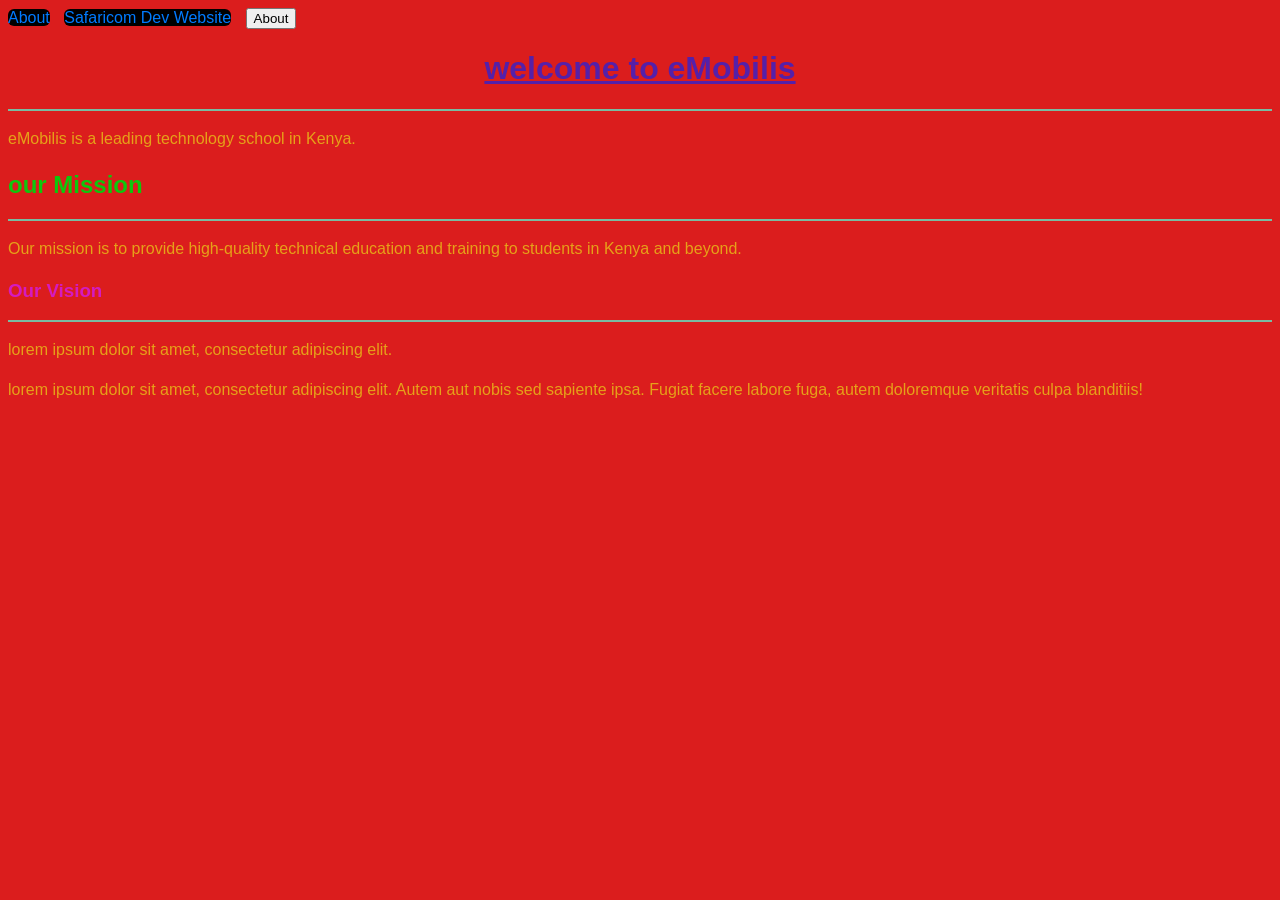
<file: index.html>
<!DOCTYPE html>
<html lang="en">
<head>
    <meta charset="UTF-8">
    <meta name="viewport" content="width=device-width, initial-scale=1.0">
    <title>Home</title>
    <link rel="stylesheet" href="assets/styles/main.css">
</head>
<body>
    <a href="about.html">About</a>
    <a href="https://developer.safaricom.co.ke" target="_blank">Safaricom Dev Website</a>
    <button onclick="location.href='about.html'">About</button>
    <h1>welcome to eMobilis</h1>
    <hr>
    <p>eMobilis is a leading technology school in Kenya.</p>
    <h2>our Mission</h2>
    <hr>
    <p>Our mission is to provide high-quality technical education and training to students in Kenya and beyond.</p>
    <h3>Our Vision</h3>
    <hr>
    <p>lorem ipsum dolor sit amet, consectetur adipiscing elit.</p>
    <p>lorem ipsum dolor sit amet, consectetur adipiscing elit. Autem aut nobis sed sapiente ipsa. Fugiat facere labore fuga, autem doloremque veritatis culpa blanditiis!</p>
</body>
</html>
</file>
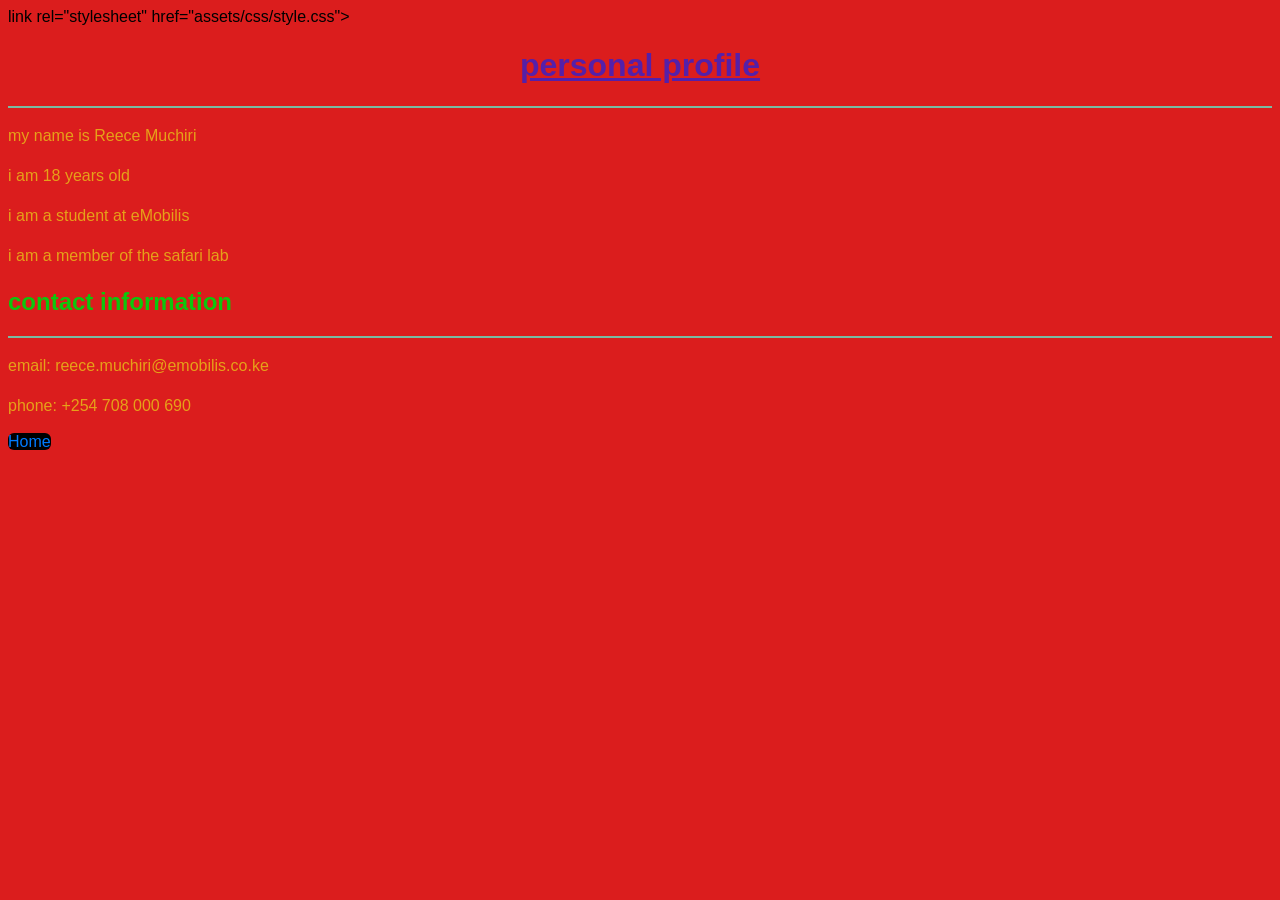
<file: about.html>
<!DOCTYPE html>
<html lang="en">
<head>
    <meta charset="UTF-8">
    <meta name="viewport" content="width=device-width, initial-scale=1.0">
    <title>personal profile</title>
    <link rel="stylesheet" href="assets/styles/main.css">
    link rel="stylesheet" href="assets/css/style.css"> 
</head>
<body>
    <h1>personal profile</h1>
    <hr>
    <p>my name is Reece Muchiri</p>
    <p>i am 18 years old</p>
    <p>i am a student at eMobilis</p>
    <p>i am a member of the safari lab</p>
    <h2>contact information</h2>
    <hr>
    <p>email: reece.muchiri@emobilis.co.ke</p>
    <p>phone: +254 708 000 690</p>
    <a href="index.html"> Home</a>
</body>
</html>
</file>
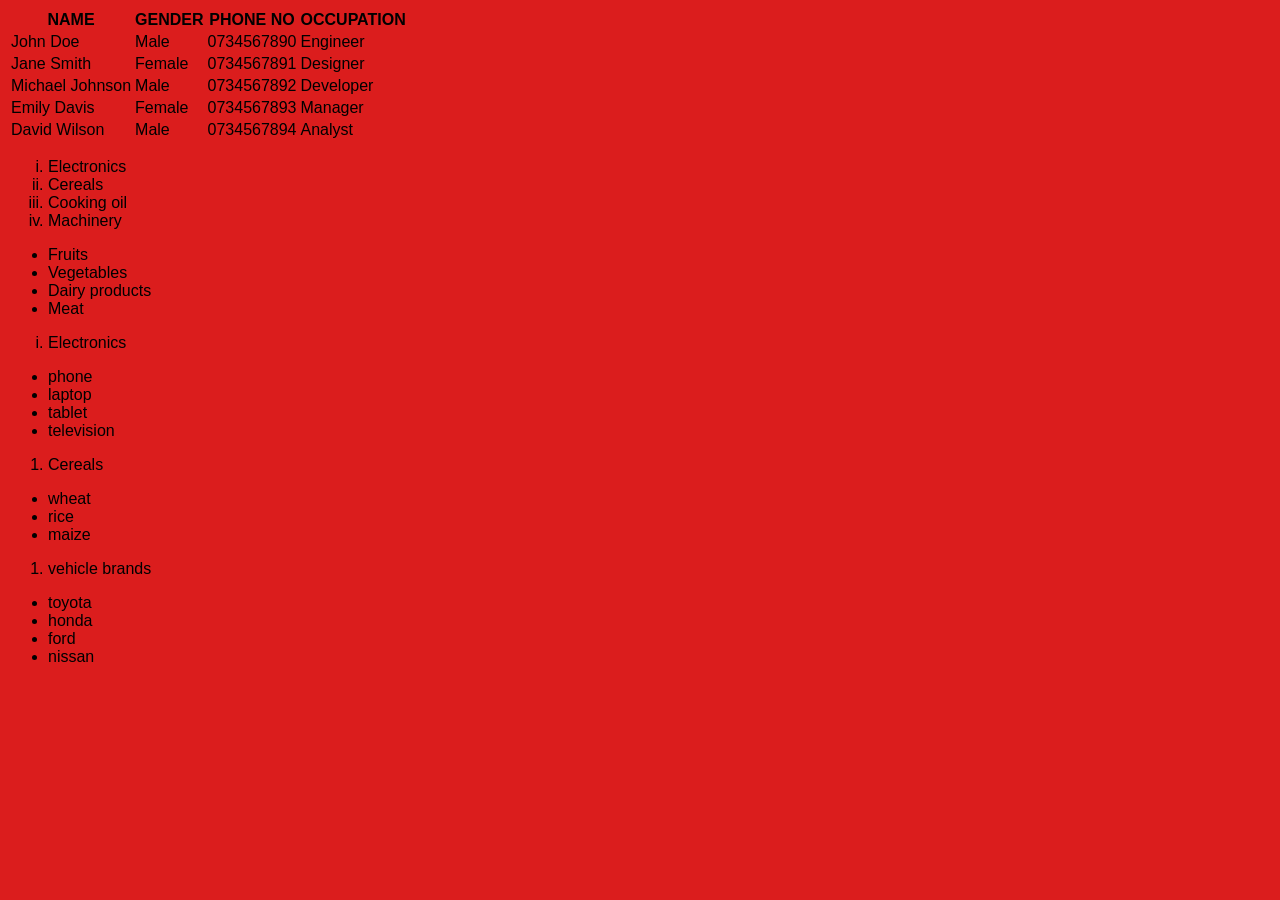
<file: contact.html>
<!DOCTYPE html>
<html lang="en">
<head>
    <meta charset="UTF-8">
    <meta name="viewport" content="width=device-width, initial-scale=1.0">
    <title>Contact</title>
    <link rel="stylesheet" href="assets/styles/main.css">
</head>
<body>
    <table>
        <thead>
            <tr>
                <th>NAME</th>
                <th>GENDER</th>
                <th>PHONE NO</th>
                <th>OCCUPATION</th>
            </tr>
        </thead>
        <tbody>
            <tr>
                <td>John Doe</td>
                <td>Male</td>
                <td>0734567890</td>
                <td>Engineer</td>
            </tr>
            <tr>
                <td>Jane Smith</td> 
                <td>Female</td>
                <td>0734567891</td>
                <td>Designer</td>
            </tr>
            <tr>
                <td>Michael Johnson</td>
                <td>Male</td>
                <td>0734567892</td>
                <td>Developer</td>
            </tr>
             
            <tr>
                <td>Emily Davis</td>
                <td>Female</td>
                <td>0734567893</td>
                <td>Manager</td>
            </tr>
             <tr>
                <td>David Wilson</td>
                <td>Male</td>
                <td>0734567894</td>
                <td>Analyst</td>
            </tr>
        </tbody>
    </table>
    <ol type="i">
        <li>Electronics</li>
        <li>Cereals</li>
        <li>Cooking oil</li>
        <li>Machinery</li>
    </ol>
    <ul>
        <li>Fruits</li>
        <li>Vegetables</li>
        <li>Dairy products</li>
        <li>Meat</li>
    </ul>
    <ol type="i">
        <li>Electronics</li>
    </ol>
    <ul>
        <li>phone</li>
        <li>laptop</li>
        <li>tablet</li>
        <li>television</li>
    </ul>
    <ol type="iii">
        <li>Cereals</li>
    </ol>
    <ul>
        <li>wheat</li>
        <li>rice</li>
        <li>maize</li>
    </ul>
    <ol type="iv">
        <li>vehicle brands</li>
    </ol>
    <ul>
        <li>toyota</li>
        <li>honda</li>
        <li>ford</li>
        <li>nissan</li>
    </ul>
</body>
</html>
</file>
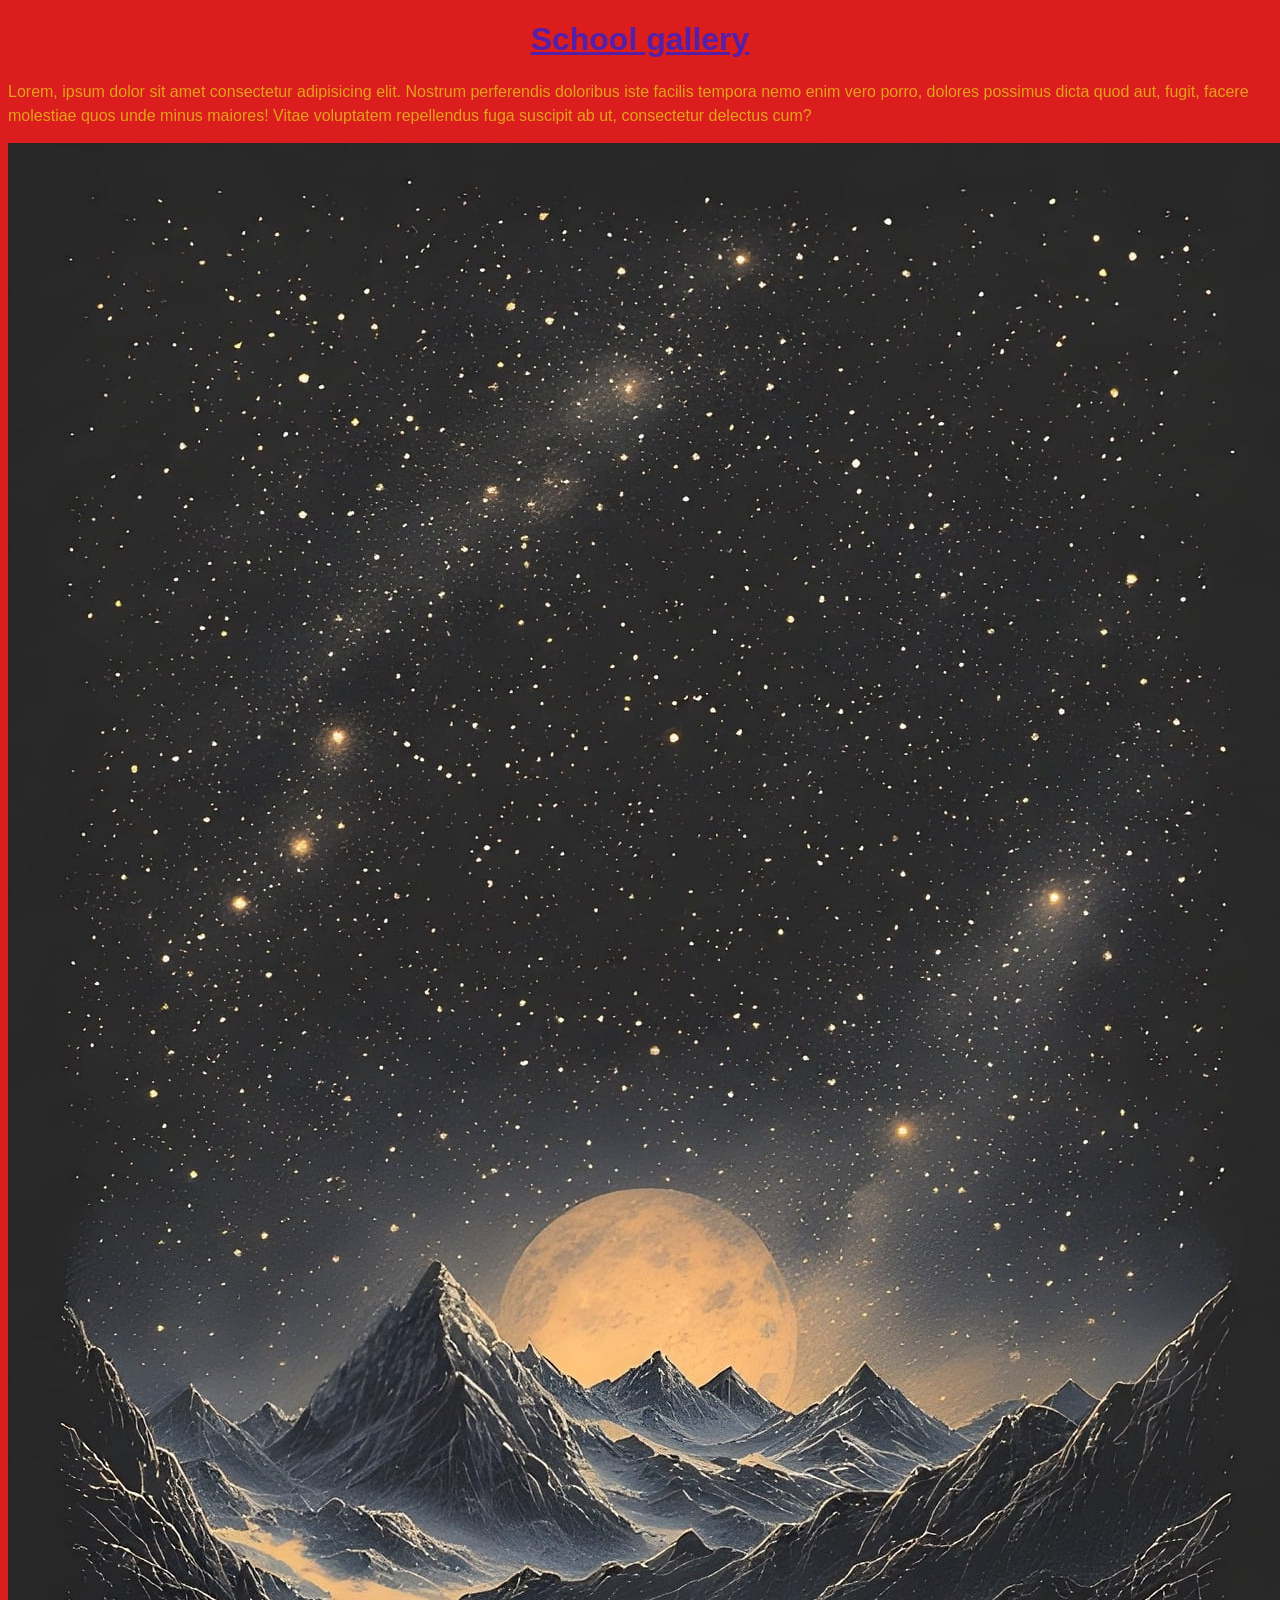
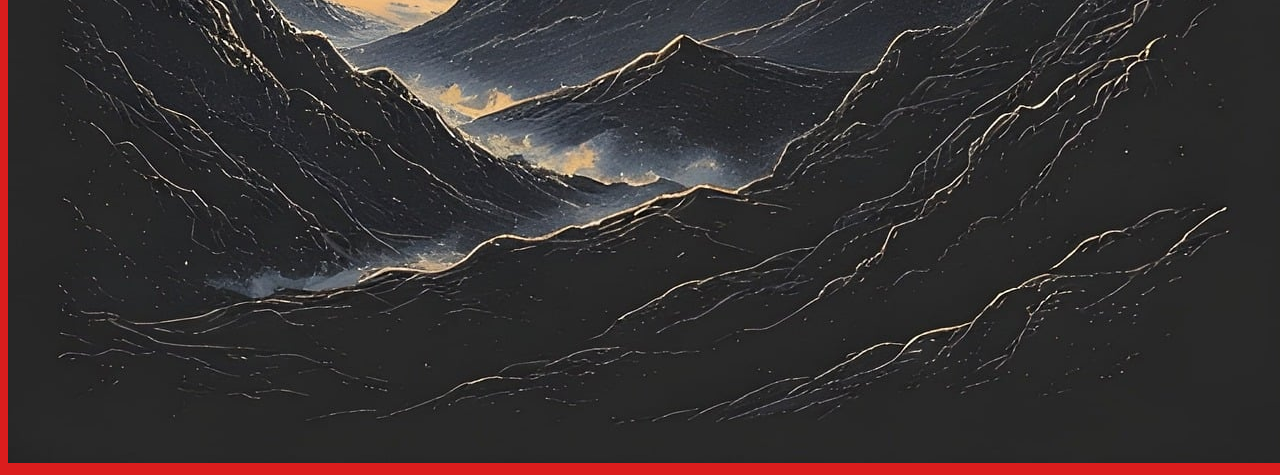
<file: gallery.html>
<!DOCTYPE html>
<html lang="en">
<head>
    <meta charset="UTF-8">
    <meta name="viewport" content="width=device-width, initial-scale=1.0">
    <title>gallery</title>
    <link rel="stylesheet" href="assets/styles/main.css">
</head>
<body>
    <h1>School gallery</h1>
    <p>Lorem, ipsum dolor sit amet consectetur adipisicing elit. Nostrum perferendis doloribus iste facilis tempora nemo enim vero porro, dolores possimus dicta quod aut, fugit, facere molestiae quos unde minus maiores! Vitae voluptatem repellendus fuga suscipit ab ut, consectetur delectus cum?</p>
    <img src="assets/images/charliethe80skid-minimalist-9850076_1920.jpg" alt="" >
    
</body>
</html>
</file>
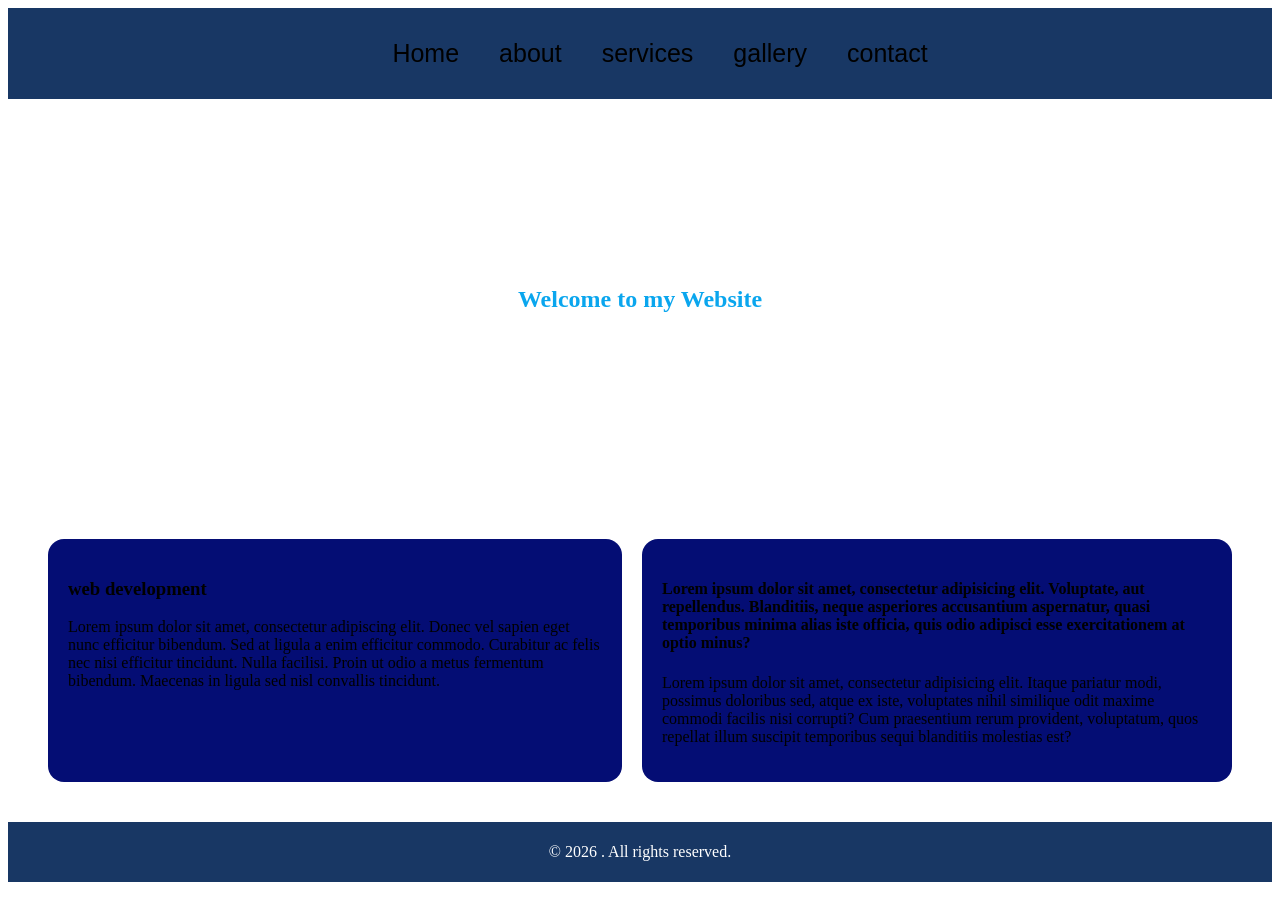
<file: landing.html>
<!DOCTYPE html>
<html lang="en">
<head>
    <meta charset="UTF-8">
    <meta name="viewport" content="width=device-width, initial-scale=1.0">
    <title>home</title>
    <style>
        nav{
            background-color: #183764;
            padding: 15px;
        }
        nav ul{
            list-style-type: none;
            display: flex;
            justify-content: center;
    
        }
       nav ul li{
    
    
            margin: 0 20px;

        }
        nav ul li a{
            text-decoration: none;
            color: rgb(0, 0, 0);
            font-size: 25px;
            font-weight: thick;
            font-family: 'Segoe UI', Tahoma, Geneva, Verdana, sans-serif;
        }
        nav ul li a:hover{
            color: #0aa6ee;
        }
        .hero{
            height: 400px;
            background-image: url('https://images.unsplash.com/photo-1579548122080-c35fd6820ecb?w=600&auto=format&fit=crop&q=60&ixlib=rb-4.1.0&ixid=M3wxMjA3fDB8MHxzZWFyY2h8MTh8fGRhcmslMjBibHVlJTIwaW1hZ2VzfGVufDB8fDB8fHww');
            background-size: cover;
            background-position: center;
            display: flex;
            justify-content: center;
            align-items: center;
            text-align: center;
            color: #0aa6ee;
        }
        .content{
            display: flex;
            padding: 40px;
            gap: 20px;
        }
        .column{
            background-color: #040d74;
            padding: 20px;
            border-radius: 16px;
        }
        footer{
            background-color: #183764;
            text-align: center;
            padding: 5px;
            color: white;
        }
    </style>
</head>
<body>
    <nav>
        <ul>
            <li><a href="">Home</a></li>
            <li><a href="">about</a></li>
           <li><a href="">services</a></li>
            <li><a href="">gallery</a></li>
            <li><a href="">contact</a></li>

        </ul>
    </nav>
    <section class="hero">
        <h1>Welcome to my Website</h1>
    </section>
    <section class="content">
        <div class="column">
        <h3>web development</h3>
        <p>Lorem ipsum dolor sit amet, consectetur adipiscing elit. Donec vel sapien eget nunc efficitur bibendum. Sed at ligula a enim efficitur commodo. Curabitur ac felis nec nisi efficitur tincidunt. Nulla facilisi. Proin ut odio a metus fermentum bibendum. Maecenas in ligula sed nisl convallis tincidunt.</p>
        </div>
        <div class="column">
        <h4>Lorem ipsum dolor sit amet, consectetur adipisicing elit. Voluptate, aut repellendus. Blanditiis, neque asperiores accusantium aspernatur, quasi temporibus minima alias iste officia, quis odio adipisci esse exercitationem at optio minus?</h4>
        <p>Lorem ipsum dolor sit amet, consectetur adipisicing elit. Itaque pariatur modi, possimus doloribus sed, atque ex iste, voluptates nihil similique odit maxime commodi facilis nisi corrupti? Cum praesentium rerum provident, voluptatum, quos repellat illum suscipit temporibus sequi blanditiis molestias est?</p>
        </div>
    </section>
    <footer>
        <p>&copy; 2026 . All rights reserved.</p>
    </footer>
</body>
</html>
</file>
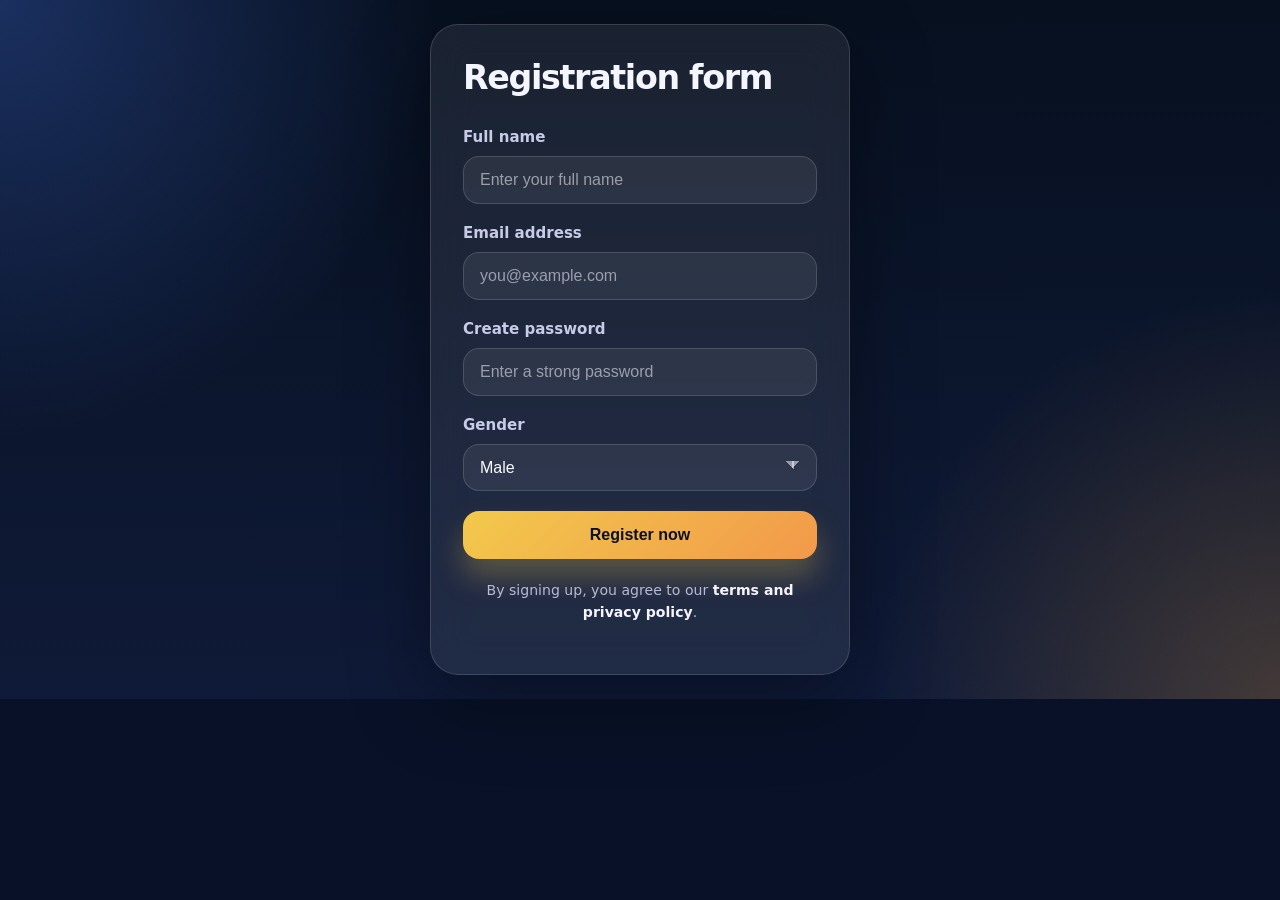
<file: signup.html>
<!DOCTYPE html>
<html lang="en">
<head>
    <meta charset="UTF-8">
    <meta name="viewport" content="width=device-width, initial-scale=1.0">
    <title>Sign Up</title>
    <style>
        :root {
            color-scheme: dark;
            font-family: Inter, system-ui, -apple-system, BlinkMacSystemFont, 'Segoe UI', sans-serif;
            background: #081127;
            color: #f4f5ff;
        }
        * {
            box-sizing: border-box;
        }
        html, body {
            min-height: 100%;
            margin: 0;
        }
        body {
            display: flex;
            justify-content: center;
            align-items: center;
            background: radial-gradient(circle at top left, rgba(68, 115, 232, 0.32), transparent 30%),
                        radial-gradient(circle at bottom right, rgba(249, 169, 53, 0.22), transparent 28%),
                        linear-gradient(180deg, #07101f 0%, #0f1a38 100%);
            padding: 24px;
        }
        .form-container {
            width: min(420px, 100%);
            padding: 36px 32px;
            border-radius: 28px;
            background: rgba(255, 255, 255, 0.08);
            border: 1px solid rgba(255, 255, 255, 0.14);
            box-shadow: 0 24px 80px rgba(0, 0, 0, 0.36);
            backdrop-filter: blur(20px);
        }
        .form-heading {
            margin-bottom: 32px;
        }
        .form-heading span {
            display: inline-block;
            margin-bottom: 12px;
            color: #d9c97a;
            font-size: 0.88rem;
            letter-spacing: 0.18em;
            text-transform: uppercase;
        }
        .form-heading h2 {
            margin: 0;
            font-size: clamp(2rem, 2.6vw, 2.4rem);
            letter-spacing: -0.04em;
            line-height: 1.05;
        }
        .form-heading p {
            margin: 14px 0 0;
            color: #d6d8f2;
            line-height: 1.75;
            font-size: 0.98rem;
        }
        .form-group {
            margin-bottom: 20px;
        }
        label {
            display: block;
            margin-bottom: 10px;
            color: #c8cbe8;
            font-size: 0.94rem;
            font-weight: 600;
        }
        input,
        select {
            width: 100%;
            padding: 14px 16px;
            border-radius: 16px;
            border: 1px solid rgba(255, 255, 255, 0.14);
            background: rgba(255, 255, 255, 0.07);
            color: #f8f9ff;
            font-size: 1rem;
            outline: none;
            transition: border-color 0.2s ease, box-shadow 0.2s ease, transform 0.2s ease;
        }
        input::placeholder {
            color: rgba(244, 245, 255, 0.55);
        }
        input:focus,
        select:focus {
            border-color: rgba(249, 169, 53, 0.95);
            box-shadow: 0 0 0 8px rgba(249, 169, 53, 0.14);
            transform: translateY(-1px);
        }
        select {
            appearance: none;
            background-image: linear-gradient(45deg, transparent 50%, rgba(255,255,255,0.5) 50%),
                              linear-gradient(135deg, rgba(255,255,255,0.5) 50%, transparent 50%);
            background-position: calc(100% - 22px) 16px, calc(100% - 16px) 16px;
            background-size: 8px 8px, 8px 8px;
            background-repeat: no-repeat;
        }
        button {
            width: 100%;
            padding: 15px 18px;
            border: none;
            border-radius: 16px;
            background: linear-gradient(135deg, #f2c94c 0%, #f2994a 100%);
            color: #081127;
            font-size: 1rem;
            font-weight: 700;
            cursor: pointer;
            box-shadow: 0 18px 30px rgba(242, 201, 76, 0.28);
            transition: transform 0.2s ease, filter 0.2s ease;
        }
        button:hover {
            transform: translateY(-2px);
            filter: brightness(1.05);
        }
        .form-note {
            margin-top: 20px;
            font-size: 0.88rem;
            color: #b7bbd7;
            text-align: center;
            line-height: 1.6;
        }
        .form-note strong {
            color: #f7f3ff;
        }
    </style>
</head>
<body>
    <div class="form-container">
        <div class="form-heading">
            <h2>Registration form</h2>
        </div>
        <form action="" novalidate>
            <div class="form-group">
                <label for="fullname">Full name</label>
                <input id="fullname" type="text" name="fullname" placeholder="Enter your full name" required>
            </div>
            <div class="form-group">
                <label for="email">Email address</label>
                <input id="email" type="email" name="email" placeholder="you@example.com" required>
            </div>
            <div class="form-group">
                <label for="password">Create password</label>
                <input id="password" type="password" name="password" placeholder="Enter a strong password" required>
            </div>
            <div class="form-group">
                <label for="gender">Gender</label>
                <select id="gender" name="gender">
                    <option value="male">Male</option>
                    <option value="female">Female</option>
                    <option value="other">Other</option>
                </select>
            </div>
            <button type="submit">Register now</button>
            <p class="form-note">By signing up, you agree to our <strong>terms and privacy policy</strong>.</p>
        </form>
    </div>
</body>
</html>
</file>
<file: assets/styles/main.css>
body{
    font-family: 'Arial', sans-serif;
    background-color: #db1d1d;
}
h1{
    color: #5520a9;
    text-align: center; 
    text-decoration: underline;
}
h2{
    color: #0dc70d;
    margin-top: 20px;}

h3{
    color: #d41bc1;
    
}
p{
    color: #e6a119;
    line-height: 1.5;
    margin-bottom: 15px;
}
a{
    color: #007BFF;
    text-decoration: none;
    background-color: black;
    margin-right: 10px;
    padding: auto;
    border-radius: 6px;
}
a:hover{
    background-color: #007BFF;}
    hr{border: 1px solid #79bba2}
    .heading{
        color: #566153;
    }
    .first paragraph{
        color: #e29090;
        font-size: 16px;
    }
    .my-link{
        color: #007BFF;
        text-decoration: none;
        background-color: transparent;
        margin-right: 10px;
        padding: auto;
        border-radius: 6px;
    }
</file>
